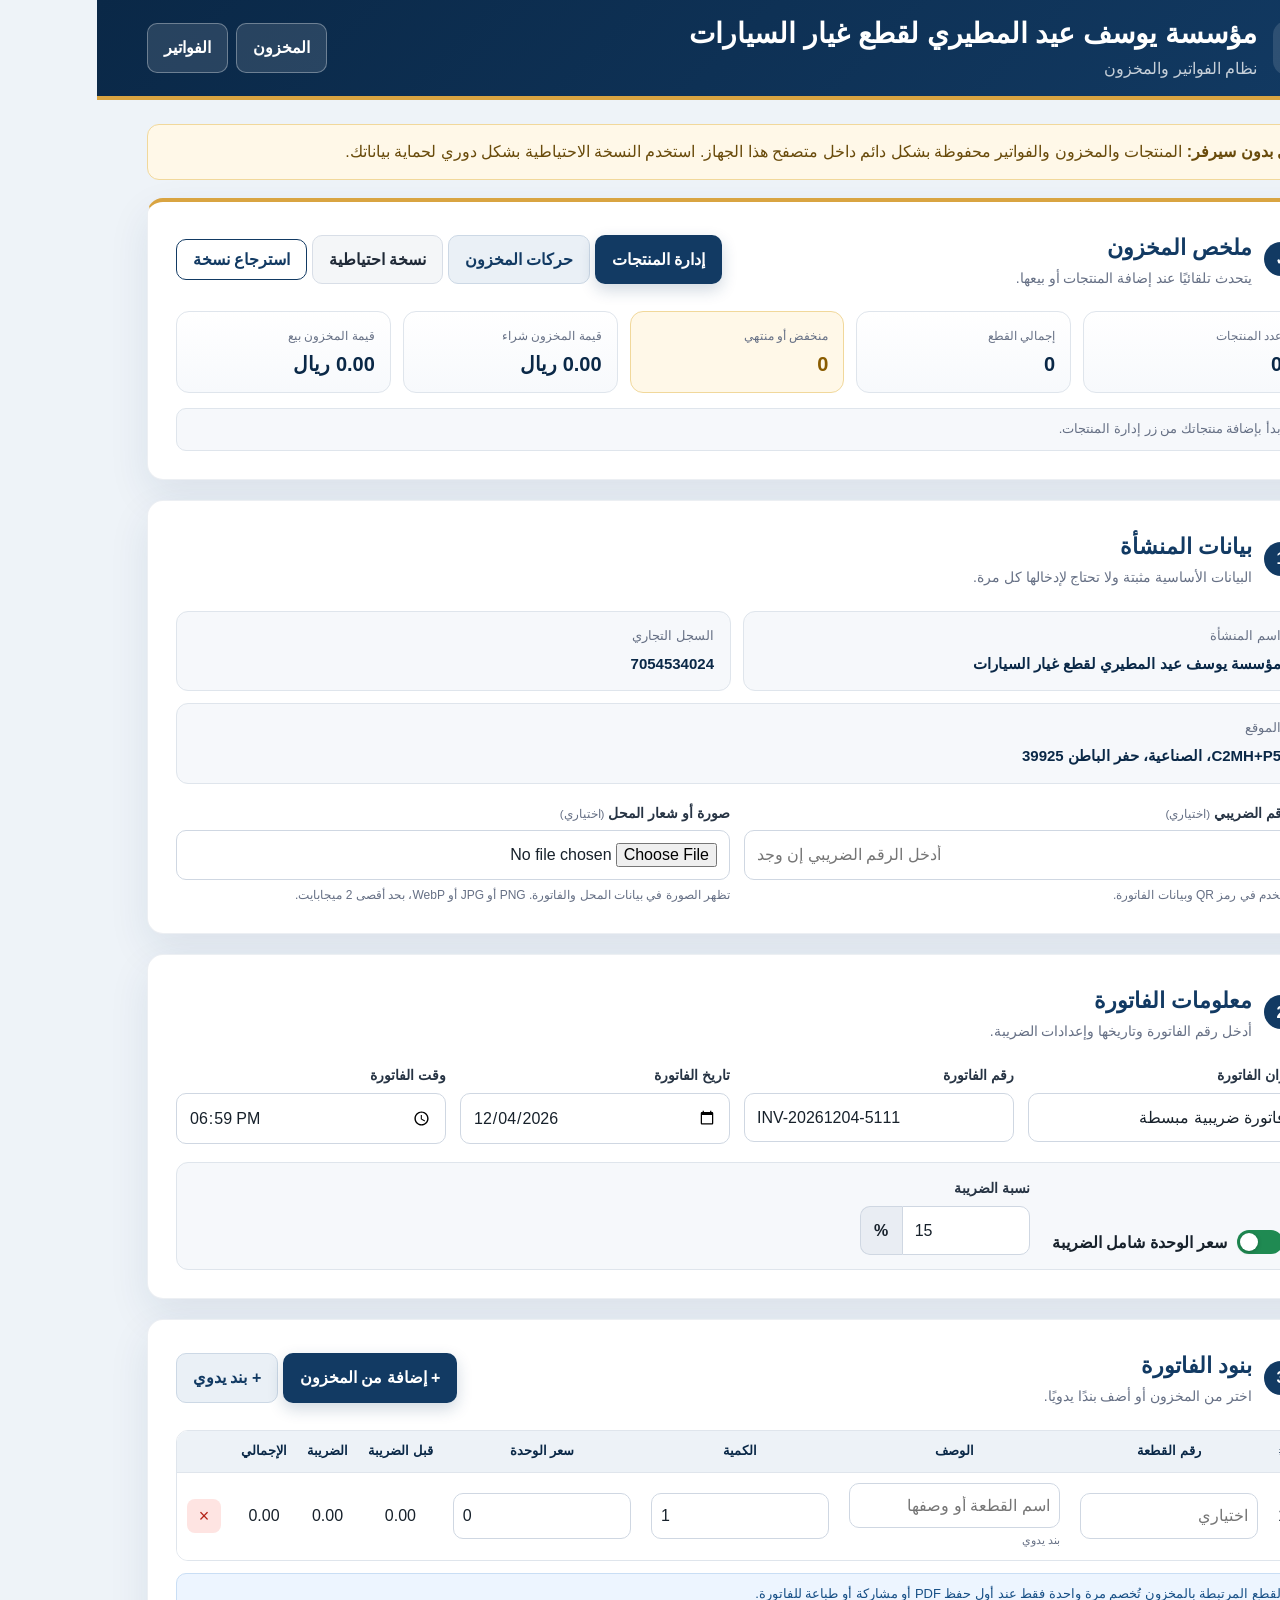
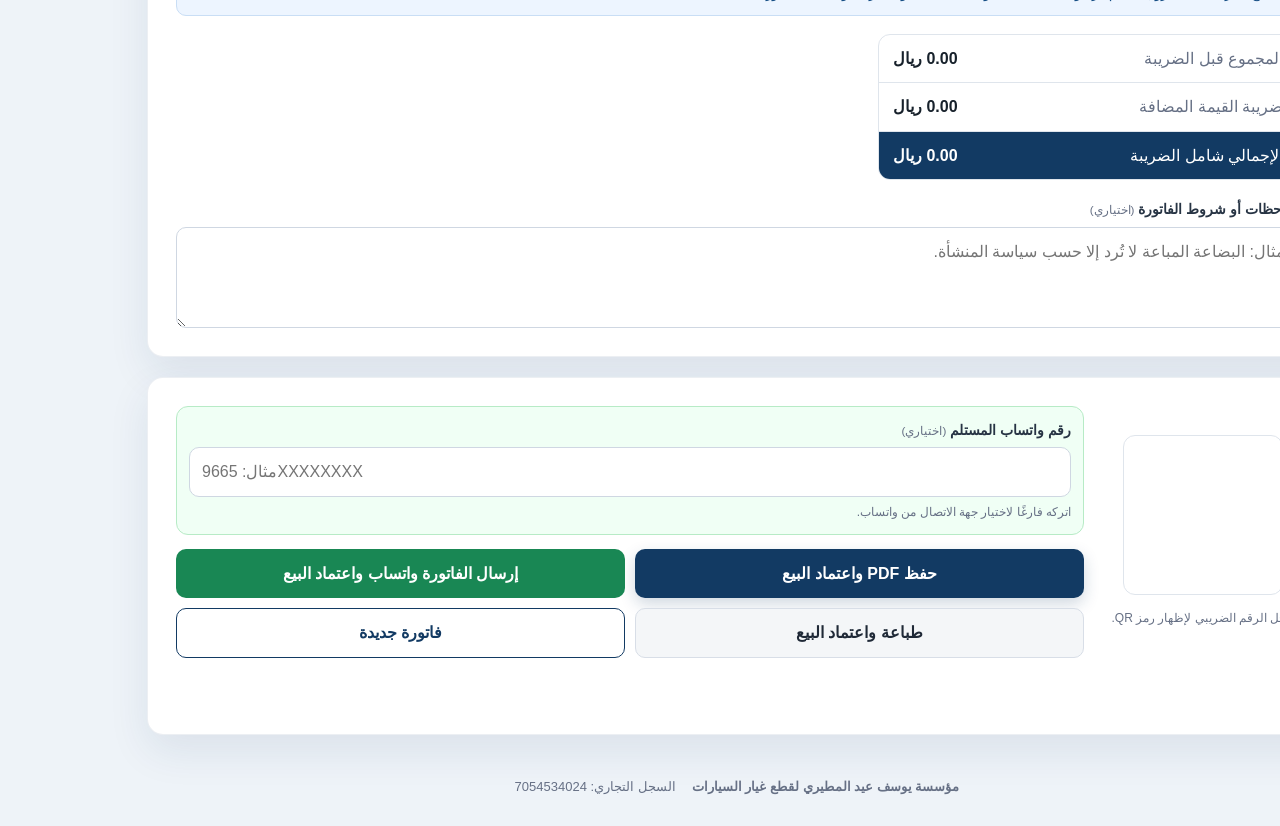
<file: index.html>
<!doctype html>
<html lang="ar" dir="rtl">
<head>
  <meta charset="utf-8">
  <meta name="viewport" content="width=device-width, initial-scale=1, viewport-fit=cover">
  <meta name="theme-color" content="#123a63">
  <meta name="description" content="نظام فواتير ومخزون مؤسسة يوسف عيد المطيري لقطع غيار السيارات">
  <title>الفواتير والمخزون | مؤسسة يوسف عيد المطيري</title>
  <link rel="icon" href="favicon.svg" type="image/svg+xml">
  <!-- أنماط الموقع -->
  <link rel="stylesheet" href="assets/css/style.css">
</head>
<body>
  <!-- ============================================================
       الرأس
       ============================================================ -->
  <header class="site-header no-print">
    <div class="header-inner">
      <div class="brand-mark" aria-hidden="true">🚘</div>
      <div class="brand-copy">
        <h1>مؤسسة يوسف عيد المطيري لقطع غيار السيارات</h1>
        <p>نظام الفواتير والمخزون</p>
      </div>
      <div class="header-actions">
        <button class="btn btn-ghost" id="productsBtn" type="button">المخزون</button>
        <button class="btn btn-ghost" id="historyBtn" type="button">الفواتير</button>
      </div>
    </div>
  </header>

  <!-- ============================================================
       المحتوى الرئيسي
       ============================================================ -->
  <main class="page-shell no-print">

    <!-- إشعار عام -->
    <section class="notice-card">
      <strong>يعمل بدون سيرفر:</strong>
      المنتجات والمخزون والفواتير محفوظة بشكل دائم داخل متصفح هذا الجهاز.
      استخدم النسخة الاحتياطية بشكل دوري لحماية بياناتك.
    </section>

    <!-- لوحة تحكم المخزون -->
    <section class="panel inventory-dashboard">
      <div class="section-heading section-heading-actions">
        <div class="heading-main">
          <span class="step">✓</span>
          <div>
            <h2>ملخص المخزون</h2>
            <p>يتحدث تلقائيًا عند إضافة المنتجات أو بيعها.</p>
          </div>
        </div>
        <div class="dashboard-actions">
          <button class="btn btn-primary" id="openProductsBtn" type="button">إدارة المنتجات</button>
          <button class="btn btn-secondary" id="openMovementsBtn" type="button">حركات المخزون</button>
          <button class="btn btn-light" id="exportBackupBtn" type="button">نسخة احتياطية</button>
          <label class="btn btn-outline file-button">
            استرجاع نسخة
            <input id="importBackupInput" type="file" accept="application/json,.json" hidden>
          </label>
        </div>
      </div>

      <div class="stats-grid">
        <article class="stat-card"><span>عدد المنتجات</span><strong id="statProducts">0</strong></article>
        <article class="stat-card"><span>إجمالي القطع</span><strong id="statUnits">0</strong></article>
        <article class="stat-card warning"><span>منخفض أو منتهي</span><strong id="statLowStock">0</strong></article>
        <article class="stat-card"><span>قيمة المخزون شراء</span><strong id="statCostValue">0.00 ريال</strong></article>
        <article class="stat-card"><span>قيمة المخزون بيع</span><strong id="statSaleValue">0.00 ريال</strong></article>
      </div>

      <div id="lowStockPreview" class="low-stock-preview"></div>
    </section>

    <!-- بيانات المنشأة -->
    <section class="panel">
      <div class="section-heading">
        <span class="step">1</span>
        <div>
          <h2>بيانات المنشأة</h2>
          <p>البيانات الأساسية مثبتة ولا تحتاج لإدخالها كل مرة.</p>
        </div>
      </div>

      <div class="business-grid">
        <div class="business-card">
          <span>اسم المنشأة</span>
          <strong>مؤسسة يوسف عيد المطيري لقطع غيار السيارات</strong>
        </div>
        <div class="business-card">
          <span>السجل التجاري</span>
          <strong>7054534024</strong>
        </div>
        <div class="business-card business-card-wide">
          <span>الموقع</span>
          <strong>C2MH+P5، الصناعية، حفر الباطن 39925</strong>
        </div>
      </div>

      <div class="form-grid form-grid-2 top-gap">
        <label class="field">
          <span>الرقم الضريبي <small>(اختياري)</small></span>
          <input id="sellerVatNumber" inputmode="numeric" maxlength="15" autocomplete="off" placeholder="أدخل الرقم الضريبي إن وجد">
          <small class="hint">يُستخدم في رمز QR وبيانات الفاتورة.</small>
        </label>
        <label class="field">
          <span>صورة أو شعار المحل <small>(اختياري)</small></span>
          <input id="logoUpload" type="file" accept="image/png,image/jpeg,image/webp">
          <small class="hint" id="logoStatus">تظهر الصورة في بيانات المحل والفاتورة. PNG أو JPG أو WebP، بحد أقصى 2 ميجابايت.</small>
        </label>
      </div>
      <div class="logo-preview-wrap" id="logoPreviewWrap" hidden>
        <img id="logoPreview" alt="معاينة شعار المنشأة">
        <button class="text-button danger" id="removeLogoBtn" type="button">حذف الشعار</button>
      </div>
    </section>

    <!-- معلومات الفاتورة -->
    <section class="panel">
      <div class="section-heading">
        <span class="step">2</span>
        <div>
          <h2>معلومات الفاتورة</h2>
          <p>أدخل رقم الفاتورة وتاريخها وإعدادات الضريبة.</p>
        </div>
      </div>

      <div class="form-grid form-grid-4 invoice-info-grid">
        <label class="field">
          <span>عنوان الفاتورة</span>
          <input id="invoiceTitle" value="فاتورة ضريبية مبسطة" maxlength="80">
        </label>
        <label class="field">
          <span>رقم الفاتورة</span>
          <input id="invoiceNumber" class="latin-digits" lang="en-US" dir="ltr" maxlength="40">
        </label>
        <label class="field">
          <span>تاريخ الفاتورة</span>
          <input id="invoiceDate" class="latin-digits" lang="en-GB" dir="ltr" type="date">
        </label>
        <label class="field">
          <span>وقت الفاتورة</span>
          <input id="invoiceTime" class="latin-digits" lang="en-GB" dir="ltr" type="time" step="60">
        </label>
      </div>

      <div class="tax-row top-gap">
        <label class="switch-field">
          <input id="taxIncluded" type="checkbox" checked>
          <span class="switch"></span>
          <span>سعر الوحدة شامل الضريبة</span>
        </label>
        <label class="field compact-field">
          <span>نسبة الضريبة</span>
          <div class="input-suffix">
            <input id="taxRate" type="number" min="0" max="100" step="0.01" value="15">
            <b>%</b>
          </div>
        </label>
      </div>
    </section>

    <!-- بنود الفاتورة -->
    <section class="panel">
      <div class="section-heading section-heading-actions">
        <div class="heading-main">
          <span class="step">3</span>
          <div>
            <h2>بنود الفاتورة</h2>
            <p>اختر من المخزون أو أضف بندًا يدويًا.</p>
          </div>
        </div>
        <div class="inline-actions">
          <button class="btn btn-primary" id="addFromInventoryBtn" type="button">+ إضافة من المخزون</button>
          <button class="btn btn-secondary" id="addItemBtn" type="button">+ بند يدوي</button>
        </div>
      </div>

      <div class="table-scroll">
        <table class="items-table">
          <thead>
            <tr>
              <th>#</th>
              <th>رقم القطعة</th>
              <th>الوصف</th>
              <th>الكمية</th>
              <th>سعر الوحدة</th>
              <th>قبل الضريبة</th>
              <th>الضريبة</th>
              <th>الإجمالي</th>
              <th></th>
            </tr>
          </thead>
          <tbody id="itemsBody"></tbody>
        </table>
      </div>

      <div class="inventory-commit-note">
        القطع المرتبطة بالمخزون تُخصم مرة واحدة فقط عند أول حفظ PDF أو مشاركة أو طباعة للفاتورة.
      </div>

      <div class="summary-wrap">
        <div class="summary-card">
          <div><span>المجموع قبل الضريبة</span><strong id="subtotalAmount">0.00 ريال</strong></div>
          <div><span>ضريبة القيمة المضافة</span><strong id="taxAmount">0.00 ريال</strong></div>
          <div class="summary-total"><span>الإجمالي شامل الضريبة</span><strong id="totalAmount">0.00 ريال</strong></div>
        </div>
      </div>

      <label class="field top-gap">
        <span>ملاحظات أو شروط الفاتورة <small>(اختياري)</small></span>
        <textarea id="invoiceTerms" rows="3" maxlength="600" placeholder="مثال: البضاعة المباعة لا تُرد إلا حسب سياسة المنشأة."></textarea>
      </label>
    </section>

    <!-- لوحة الإجراءات النهائية -->
    <section class="panel action-panel">
      <div class="qr-preview">
        <canvas id="qrCanvas" width="160" height="160" aria-label="رمز QR للفاتورة"></canvas>
        <p id="qrHint">أدخل الرقم الضريبي لإظهار رمز QR.</p>
      </div>
      <div class="action-content">
        <label class="field whatsapp-recipient-field">
          <span>رقم واتساب المستلم <small>(اختياري)</small></span>
          <input id="whatsappNumber" class="latin-digits" lang="en-US" dir="ltr" inputmode="tel" autocomplete="tel" maxlength="18" placeholder="مثال: 9665XXXXXXXX">
          <small class="hint">اتركه فارغًا لاختيار جهة الاتصال من واتساب.</small>
        </label>
        <div class="action-buttons">
          <button class="btn btn-primary" id="savePdfBtn" type="button">حفظ PDF واعتماد البيع</button>
          <button class="btn btn-whatsapp" id="sharePdfBtn" type="button">إرسال الفاتورة واتساب واعتماد البيع</button>
          <button class="btn btn-light" id="printBtn" type="button">طباعة واعتماد البيع</button>
          <button class="btn btn-outline" id="newInvoiceBtn" type="button">فاتورة جديدة</button>
        </div>
      </div>
      <p class="action-note" id="actionStatus" aria-live="polite"></p>
    </section>

  </main>

  <!-- ============================================================
       التذييل
       ============================================================ -->
  <footer class="site-footer no-print">
    <strong>مؤسسة يوسف عيد المطيري لقطع غيار السيارات</strong>
    <span>السجل التجاري: 7054534024</span>
  </footer>

  <!-- ============================================================
       المودالات
       ============================================================ -->

  <!-- مودال إدارة المنتجات -->
  <div class="modal no-print" id="productsModal" aria-hidden="true">
    <div class="modal-backdrop" data-close-products></div>
    <section class="modal-card modal-wide" role="dialog" aria-modal="true" aria-labelledby="productsTitle">
      <header class="modal-header">
        <div>
          <h2 id="productsTitle">إدارة المنتجات والمخزون</h2>
          <p>إضافة وتعديل وحذف وبحث وتصدير المنتجات.</p>
        </div>
        <button class="icon-button" id="closeProductsBtn" type="button" aria-label="إغلاق">×</button>
      </header>
      <div class="modal-body">
        <form id="productForm" class="product-form">
          <input id="productId" type="hidden">
          <div class="form-grid form-grid-4">
            <label class="field"><span>اسم المنتج *</span><input id="productName" maxlength="120" required placeholder="مثال: فلتر زيت"></label>
            <label class="field"><span>رقم القطعة</span><input id="productPartNumber" maxlength="80" placeholder="Part Number"></label>
            <label class="field"><span>الباركود</span><input id="productBarcode" maxlength="80" inputmode="numeric" placeholder="امسح أو اكتب الباركود"></label>
            <label class="field"><span>الشركة المصنعة</span><input id="productBrand" maxlength="80" placeholder="مثال: Toyota"></label>
            <label class="field"><span>سعر الشراء</span><input id="productCostPrice" type="number" min="0" step="0.01" value="0"></label>
            <label class="field"><span>سعر البيع *</span><input id="productSalePrice" type="number" min="0" step="0.01" value="0" required></label>
            <label class="field"><span>الكمية الحالية *</span><input id="productStock" type="number" min="0" step="0.01" value="0" required></label>
            <label class="field"><span>حد التنبيه</span><input id="productMinStock" type="number" min="0" step="0.01" value="2"></label>
            <label class="field"><span>السيارات المتوافقة</span><input id="productVehicles" maxlength="180" placeholder="كامري 2012-2017"></label>
            <label class="field"><span>موقع الرف</span><input id="productShelf" maxlength="60" placeholder="A-12"></label>
            <label class="field field-span-2"><span>ملاحظات</span><input id="productNotes" maxlength="240" placeholder="أي تفاصيل إضافية"></label>
          </div>
          <div class="form-actions">
            <button class="btn btn-primary" id="saveProductBtn" type="submit">حفظ المنتج</button>
            <button class="btn btn-light" id="resetProductBtn" type="button">تفريغ الحقول</button>
          </div>
        </form>

        <div class="product-toolbar">
          <label class="field search-field"><span>بحث سريع</span><input id="productSearch" placeholder="الاسم، رقم القطعة، الباركود، الشركة أو السيارة"></label>
          <button class="btn btn-secondary" id="exportProductsCsvBtn" type="button">تصدير Excel CSV</button>
        </div>

        <div class="table-scroll product-table-scroll">
          <table class="items-table product-table">
            <thead>
              <tr>
                <th>المنتج</th><th>رقم القطعة</th><th>الباركود</th><th>سعر الشراء</th><th>سعر البيع</th><th>الكمية</th><th>الحالة</th><th>إجراءات</th>
              </tr>
            </thead>
            <tbody id="productsBody"></tbody>
          </table>
        </div>
        <div id="productsEmpty" class="history-empty" hidden>ما أضفت منتجات حتى الآن.</div>
      </div>
    </section>
  </div>

  <!-- مودال اختيار منتج من المخزون -->
  <div class="modal no-print" id="productPickerModal" aria-hidden="true">
    <div class="modal-backdrop" data-close-picker></div>
    <section class="modal-card" role="dialog" aria-modal="true" aria-labelledby="pickerTitle">
      <header class="modal-header">
        <div><h2 id="pickerTitle">اختيار منتج من المخزون</h2><p>ابحث بالاسم أو رقم القطعة أو الباركود.</p></div>
        <button class="icon-button" id="closePickerBtn" type="button" aria-label="إغلاق">×</button>
      </header>
      <div class="modal-body">
        <label class="field"><span>بحث</span><input id="pickerSearch" autofocus placeholder="ابدأ الكتابة أو امسح الباركود"></label>
        <div id="pickerList" class="picker-list"></div>
      </div>
    </section>
  </div>

  <!-- مودال حركات المخزون -->
  <div class="modal no-print" id="movementsModal" aria-hidden="true">
    <div class="modal-backdrop" data-close-movements></div>
    <section class="modal-card" role="dialog" aria-modal="true" aria-labelledby="movementsTitle">
      <header class="modal-header">
        <div><h2 id="movementsTitle">حركات المخزون</h2><p>آخر عمليات الإضافة والتعديل والبيع.</p></div>
        <button class="icon-button" id="closeMovementsBtn" type="button" aria-label="إغلاق">×</button>
      </header>
      <div class="history-list" id="movementsList"></div>
    </section>
  </div>

  <!-- مودال قائمة الفواتير المحفوظة -->
  <div class="modal no-print" id="historyModal" aria-hidden="true">
    <div class="modal-backdrop" data-close-history></div>
    <section class="modal-card" role="dialog" aria-modal="true" aria-labelledby="historyTitle">
      <header class="modal-header">
        <div>
          <h2 id="historyTitle">الفواتير المحفوظة</h2>
          <p>الفاتورة المعتمدة لا تخصم المخزون مرة ثانية.</p>
        </div>
        <button class="icon-button" id="closeHistoryBtn" type="button" aria-label="إغلاق">×</button>
      </header>
      <div class="history-list" id="historyList"></div>
    </section>
  </div>

  <!-- حاوية الطباعة (مخفية) -->
  <div id="invoicePrintContainer" class="invoice-print-container" aria-hidden="true"></div>

  <!-- ============================================================
       المكتبات الخارجية
       ============================================================ -->
  <script src="assets/vendor/qrcode.min.js"></script>
  <script src="assets/vendor/html2canvas.min.js"></script>
  <script src="assets/vendor/jspdf.umd.min.js"></script>

  <!-- ============================================================
       كود التطبيق الرئيسي
       ============================================================ -->
  <script src="assets/js/app.js"></script>
</body>
</html>
</file>
<file: assets/css/style.css>
/* ============================================================
   المتغيرات العامة
   ============================================================ */
:root {
  --navy: #123a63;
  --navy-dark: #0a2847;
  --gold: #d9a441;
  --green: #1f8a52;
  --red: #b42318;
  --ink: #17212b;
  --muted: #667085;
  --line: #dfe5ec;
  --soft: #f6f8fb;
  --white: #ffffff;
  --shadow: 0 16px 42px rgba(18, 58, 99, 0.09);
  --radius: 16px;
  --font: "Segoe UI", Tahoma, Arial, sans-serif;
}

/* ============================================================
   إعادة تعيين وتنسيقات عامة
   ============================================================ */
* {
  box-sizing: border-box;
}
html {
  scroll-behavior: smooth;
}
body {
  margin: 0;
  background: #eef3f8;
  color: var(--ink);
  font-family: var(--font);
  line-height: 1.6;
}
button,
input,
textarea {
  font: inherit;
}
button {
  touch-action: manipulation;
  cursor: pointer;
}
[hidden] {
  display: none !important;
}

/* ============================================================
   الرأس
   ============================================================ */
.site-header {
  background: linear-gradient(135deg, var(--navy-dark), var(--navy));
  color: var(--white);
  border-bottom: 4px solid var(--gold);
}
.header-inner {
  width: min(1180px, calc(100% - 32px));
  margin: 0 auto;
  min-height: 96px;
  display: flex;
  align-items: center;
  gap: 16px;
}
.brand-mark {
  width: 54px;
  height: 54px;
  border-radius: 14px;
  background: rgba(255, 255, 255, 0.12);
  display: grid;
  place-items: center;
  font-size: 28px;
  flex: 0 0 auto;
}
.brand-copy {
  flex: 1;
}
.brand-copy h1 {
  margin: 0;
  font-size: clamp(18px, 2.5vw, 28px);
  line-height: 1.35;
}
.brand-copy p {
  margin: 3px 0 0;
  color: rgba(255, 255, 255, 0.76);
}
.header-actions {
  display: flex;
  align-items: center;
  gap: 8px;
  flex-wrap: wrap;
}

/* ============================================================
   التذييل
   ============================================================ */
.site-footer {
  width: min(1180px, calc(100% - 32px));
  margin: 0 auto 28px;
  color: var(--muted);
  display: flex;
  justify-content: center;
  flex-wrap: wrap;
  gap: 8px 16px;
  font-size: 13px;
}

/* ============================================================
   الهيكل العام للمحتوى
   ============================================================ */
.page-shell {
  width: min(1180px, calc(100% - 32px));
  margin: 24px auto 42px;
}
.notice-card {
  background: #fff8e8;
  border: 1px solid #f1d89b;
  color: #694b0b;
  border-radius: 12px;
  padding: 14px 16px;
  margin-bottom: 18px;
}
.panel {
  background: var(--white);
  border: 1px solid rgba(18, 58, 99, 0.08);
  border-radius: var(--radius);
  box-shadow: var(--shadow);
  padding: clamp(18px, 3vw, 28px);
  margin-bottom: 20px;
}

/* ============================================================
   عناوين الأقسام
   ============================================================ */
.section-heading {
  display: flex;
  align-items: center;
  gap: 12px;
  margin-bottom: 22px;
}
.section-heading-actions {
  justify-content: space-between;
  gap: 18px;
  flex-wrap: wrap;
}
.section-heading h2 {
  margin: 0;
  color: var(--navy);
  font-size: 22px;
}
.section-heading p {
  margin: 2px 0 0;
  color: var(--muted);
  font-size: 14px;
}
.heading-main {
  display: flex;
  align-items: center;
  gap: 12px;
}
.step {
  width: 34px;
  height: 34px;
  border-radius: 50%;
  background: var(--navy);
  color: var(--white);
  display: grid;
  place-items: center;
  font-weight: 800;
  flex: 0 0 auto;
}

/* ============================================================
   شبكات النماذج والعناصر
   ============================================================ */
.form-grid {
  display: grid;
  gap: 14px;
}
.form-grid-2 {
  grid-template-columns: repeat(2, minmax(0, 1fr));
}
.form-grid-3 {
  grid-template-columns: repeat(3, minmax(0, 1fr));
}
.form-grid-4 {
  grid-template-columns: repeat(4, minmax(0, 1fr));
}
.field-span-2 {
  grid-column: span 2;
}
.top-gap {
  margin-top: 18px;
}
.field {
  display: flex;
  flex-direction: column;
  gap: 6px;
  min-width: 0;
}
.field > span {
  font-weight: 700;
  color: #273444;
  font-size: 14px;
}
.field small {
  font-weight: 400;
  color: var(--muted);
}
.hint {
  color: var(--muted);
  font-size: 12px;
}
.compact-field {
  width: 170px;
}

input,
textarea {
  width: 100%;
  border: 1px solid #cfd7e2;
  border-radius: 10px;
  background: var(--white);
  color: var(--ink);
  padding: 11px 12px;
  outline: none;
  transition: border-color 0.2s, box-shadow 0.2s;
}
input:focus,
textarea:focus {
  border-color: var(--navy);
  box-shadow: 0 0 0 3px rgba(18, 58, 99, 0.12);
}
input:focus-visible,
textarea:focus-visible {
  outline: 2px solid var(--navy);
  outline-offset: 2px;
}
textarea {
  resize: vertical;
  min-height: 90px;
}

/* تنسيق الحقول الرقمية والتواريخ */
.latin-digits,
input[type="number"],
input[type="date"],
input[type="time"],
input[inputmode="numeric"],
input[inputmode="decimal"],
input[inputmode="tel"] {
  direction: ltr;
  text-align: left;
  font-variant-numeric: tabular-nums;
  unicode-bidi: plaintext;
}

/* ============================================================
   بطاقات الأعمال
   ============================================================ */
.business-grid {
  display: grid;
  grid-template-columns: repeat(2, minmax(0, 1fr));
  gap: 12px;
}
.business-card {
  background: var(--soft);
  border: 1px solid var(--line);
  border-radius: 12px;
  padding: 14px 16px;
}
.business-card-wide {
  grid-column: 1 / -1;
}
.business-card span {
  display: block;
  color: var(--muted);
  font-size: 13px;
  margin-bottom: 4px;
}
.business-card strong {
  color: var(--navy-dark);
  font-size: 15px;
}

/* ============================================================
   معاينة الشعار
   ============================================================ */
.logo-preview-wrap {
  margin-top: 14px;
  display: flex;
  align-items: center;
  gap: 12px;
}
.logo-preview-wrap img {
  width: 160px;
  height: 105px;
  object-fit: cover;
  border: 1px solid var(--line);
  border-radius: 12px;
  background: var(--white);
  padding: 6px;
}
.text-button {
  border: 0;
  background: transparent;
  cursor: pointer;
  padding: 6px;
  font-weight: 700;
}
.text-button.danger {
  color: var(--red);
}
.text-button.danger:hover {
  text-decoration: underline;
}

/* ============================================================
   إعدادات الضريبة
   ============================================================ */
.tax-row {
  display: flex;
  align-items: end;
  gap: 22px;
  flex-wrap: wrap;
  padding: 14px;
  background: var(--soft);
  border: 1px solid var(--line);
  border-radius: 12px;
}
.switch-field {
  display: inline-flex;
  align-items: center;
  gap: 10px;
  cursor: pointer;
  font-weight: 700;
}
.switch-field input {
  position: absolute;
  opacity: 0;
  pointer-events: none;
}
.switch {
  width: 46px;
  height: 24px;
  border-radius: 999px;
  background: #aab5c2;
  position: relative;
  transition: 0.2s;
}
.switch::after {
  content: "";
  width: 18px;
  height: 18px;
  border-radius: 50%;
  background: white;
  position: absolute;
  top: 3px;
  right: 3px;
  transition: 0.2s;
  box-shadow: 0 1px 4px rgba(0, 0, 0, 0.25);
}
.switch-field input:checked + .switch {
  background: var(--green);
}
.switch-field input:checked + .switch::after {
  right: 25px;
}
.input-suffix {
  display: flex;
}
.input-suffix input {
  border-radius: 0 10px 10px 0;
}
.input-suffix b {
  min-width: 42px;
  display: grid;
  place-items: center;
  background: #e9edf3;
  border: 1px solid #cfd7e2;
  border-right: 0;
  border-radius: 10px 0 0 10px;
}

/* ============================================================
   الجداول (الفواتير والمنتجات)
   ============================================================ */
.table-scroll {
  overflow-x: auto;
  border: 1px solid var(--line);
  border-radius: 12px;
}
.items-table {
  width: 100%;
  min-width: 980px;
  border-collapse: collapse;
  background: white;
}
.items-table th,
.items-table td {
  border-bottom: 1px solid var(--line);
  padding: 10px;
  text-align: center;
  vertical-align: middle;
}
.items-table th {
  background: #edf2f7;
  color: var(--navy-dark);
  font-size: 13px;
  white-space: nowrap;
}
.items-table tbody tr:last-child td {
  border-bottom: 0;
}
.items-table input {
  min-width: 92px;
  padding: 9px;
}
.items-table .description-input {
  min-width: 190px;
}
.amount-cell {
  white-space: nowrap;
  font-variant-numeric: tabular-nums;
}
.delete-item {
  border: 0;
  background: #fee4e2;
  color: var(--red);
  width: 34px;
  height: 34px;
  border-radius: 8px;
  cursor: pointer;
  font-size: 18px;
  transition: background 0.2s;
}
.delete-item:hover {
  background: #fccbc8;
}

/* ============================================================
   ملخص الفاتورة
   ============================================================ */
.summary-wrap {
  display: flex;
  justify-content: flex-start;
  margin-top: 18px;
}
.summary-card {
  width: min(100%, 420px);
  border: 1px solid var(--line);
  border-radius: 12px;
  overflow: hidden;
}
.summary-card > div {
  display: flex;
  justify-content: space-between;
  gap: 18px;
  padding: 11px 14px;
  border-bottom: 1px solid var(--line);
}
.summary-card > div:last-child {
  border-bottom: 0;
}
.summary-card span {
  color: var(--muted);
}
.summary-card strong {
  white-space: nowrap;
  font-variant-numeric: tabular-nums;
}
.summary-total {
  background: var(--navy);
  color: white;
}
.summary-total span,
.summary-total strong {
  color: white;
}

/* ============================================================
   لوحة الإجراءات (QR + أزرار)
   ============================================================ */
.action-panel {
  display: grid;
  grid-template-columns: 190px 1fr;
  gap: 24px;
  align-items: center;
}
.qr-preview {
  text-align: center;
}
.qr-preview canvas {
  width: 160px;
  height: 160px;
  max-width: 100%;
  border: 1px solid var(--line);
  border-radius: 12px;
  padding: 8px;
  background: white;
}
.qr-preview p {
  margin: 6px 0 0;
  font-size: 12px;
  color: var(--muted);
}
.action-content {
  display: grid;
  gap: 14px;
}
.whatsapp-recipient-field {
  background: #f0fff5;
  border: 1px solid #b7ebc6;
  border-radius: 12px;
  padding: 12px;
}
.action-buttons {
  display: grid;
  grid-template-columns: repeat(2, minmax(0, 1fr));
  gap: 10px;
}
.action-note {
  grid-column: 1 / -1;
  min-height: 24px;
  margin: 0;
  text-align: center;
  color: var(--muted);
}

/* ============================================================
   الأزرار
   ============================================================ */
.btn {
  border: 1px solid transparent;
  border-radius: 10px;
  padding: 11px 16px;
  font-weight: 800;
  cursor: pointer;
  transition: transform 0.15s, opacity 0.15s, box-shadow 0.15s, background 0.15s;
}
.btn:hover:not(:disabled) {
  transform: translateY(-1px);
}
.btn:disabled {
  opacity: 0.55;
  cursor: not-allowed;
  transform: none;
}
.btn-primary {
  background: var(--navy);
  color: white;
  box-shadow: 0 6px 16px rgba(18, 58, 99, 0.2);
}
.btn-primary:hover:not(:disabled) {
  background: var(--navy-dark);
  box-shadow: 0 8px 20px rgba(18, 58, 99, 0.3);
}
.btn-secondary {
  background: #eaf0f6;
  color: var(--navy);
  border-color: #ccd8e5;
}
.btn-secondary:hover:not(:disabled) {
  background: #dce4ed;
}
.btn-whatsapp {
  background: #198754;
  color: white;
}
.btn-whatsapp:hover:not(:disabled) {
  background: #146c43;
}
.btn-light {
  background: #f4f6f8;
  color: #1f2937;
  border-color: #d8dee7;
}
.btn-light:hover:not(:disabled) {
  background: #e5e9ed;
}
.btn-outline {
  background: white;
  color: var(--navy);
  border-color: var(--navy);
}
.btn-outline:hover:not(:disabled) {
  background: var(--soft);
}
.btn-ghost {
  background: rgba(255, 255, 255, 0.12);
  color: white;
  border-color: rgba(255, 255, 255, 0.32);
}
.btn-ghost:hover:not(:disabled) {
  background: rgba(255, 255, 255, 0.2);
}

/* ============================================================
   لوحة التحكم (المخزون)
   ============================================================ */
.inventory-dashboard {
  border-top: 4px solid var(--gold);
}
.stats-grid {
  display: grid;
  grid-template-columns: repeat(5, minmax(0, 1fr));
  gap: 12px;
}
.stat-card {
  border: 1px solid var(--line);
  border-radius: 13px;
  padding: 15px;
  background: linear-gradient(180deg, #fff, #f7f9fc);
  min-width: 0;
}
.stat-card span {
  display: block;
  color: var(--muted);
  font-size: 12px;
  margin-bottom: 5px;
}
.stat-card strong {
  display: block;
  color: var(--navy-dark);
  font-size: 20px;
  line-height: 1.3;
  overflow-wrap: anywhere;
}
.stat-card.warning {
  background: #fff8e8;
  border-color: #f1d89b;
}
.stat-card.warning strong {
  color: #8a5c00;
}
.low-stock-preview {
  margin-top: 15px;
}
.low-stock-title {
  color: var(--red);
  font-weight: 800;
  margin-bottom: 8px;
}
.low-stock-chips {
  display: flex;
  gap: 8px;
  flex-wrap: wrap;
}
.low-stock-chips button {
  border: 1px solid #f1b8b3;
  color: #8f1d15;
  background: #fff2f0;
  border-radius: 999px;
  padding: 7px 11px;
  cursor: pointer;
  font-weight: 700;
  transition: background 0.2s;
}
.low-stock-chips button:hover {
  background: #ffe6e3;
}
.low-stock-chips b {
  margin-inline-start: 5px;
}
.stock-ok {
  background: #ecf8f1;
  color: #176b41;
  border: 1px solid #b8e2ca;
  border-radius: 10px;
  padding: 10px 12px;
  font-size: 13px;
}
.stock-empty {
  background: var(--soft);
  color: var(--muted);
  border: 1px solid var(--line);
  border-radius: 10px;
  padding: 10px 12px;
  font-size: 13px;
}
.inventory-commit-note {
  margin-top: 12px;
  padding: 10px 12px;
  border-radius: 10px;
  background: #edf5ff;
  color: #174f86;
  border: 1px solid #c9def5;
  font-size: 13px;
}

/* ============================================================
   روابط المخزون داخل البنود
   ============================================================ */
.linked-stock {
  display: block;
  margin-top: 4px;
  font-size: 11px;
  text-align: right;
  color: var(--green);
}
.linked-stock.low {
  color: var(--red);
}
.manual-item-label {
  display: block;
  margin-top: 4px;
  font-size: 11px;
  text-align: right;
  color: var(--muted);
}
.items-table input[readonly] {
  background: #f4f7fa;
  color: #445365;
  cursor: default;
}

/* ============================================================
   النوافذ المنبثقة (مودالات)
   ============================================================ */
.modal {
  position: fixed;
  inset: 0;
  z-index: 1000;
  display: none;
}
.modal.active {
  display: block;
}
.modal-backdrop {
  position: absolute;
  inset: 0;
  background: rgba(6, 24, 42, 0.62);
}
.modal-card {
  position: relative;
  width: min(760px, calc(100% - 24px));
  max-height: 84vh;
  overflow: hidden;
  margin: 7vh auto 0;
  background: white;
  border-radius: 16px;
  box-shadow: 0 24px 70px rgba(0, 0, 0, 0.26);
  display: flex;
  flex-direction: column;
}
.modal-wide {
  width: min(1180px, calc(100% - 24px));
  max-height: 92vh;
  margin-top: 4vh;
}
.modal-header {
  padding: 18px 20px;
  background: var(--navy);
  color: white;
  display: flex;
  justify-content: space-between;
  align-items: center;
  flex-shrink: 0;
}
.modal-header h2 {
  margin: 0;
  font-size: 20px;
}
.modal-header p {
  margin: 2px 0 0;
  color: rgba(255, 255, 255, 0.72);
  font-size: 13px;
}
.modal-body {
  padding: 18px;
  overflow-y: auto;
  flex: 1;
}
.icon-button {
  border: 0;
  background: rgba(255, 255, 255, 0.12);
  color: white;
  width: 38px;
  height: 38px;
  border-radius: 10px;
  cursor: pointer;
  font-size: 26px;
  line-height: 1;
  transition: background 0.2s;
}
.icon-button:hover {
  background: rgba(255, 255, 255, 0.2);
}

/* ============================================================
   قائمة الفواتير المحفوظة والحركات
   ============================================================ */
.history-list {
  padding: 16px;
  overflow-y: auto;
}
.history-empty {
  text-align: center;
  color: var(--muted);
  padding: 40px 12px;
}
.history-entry {
  border: 1px solid var(--line);
  border-radius: 12px;
  padding: 14px;
  margin-bottom: 10px;
}
.history-entry:last-child {
  margin-bottom: 0;
}
.history-entry-top {
  display: flex;
  justify-content: space-between;
  gap: 10px;
  flex-wrap: wrap;
}
.history-entry h3 {
  margin: 0;
  color: var(--navy);
  font-size: 16px;
}
.history-entry time {
  color: var(--muted);
  font-size: 12px;
}
.history-entry-details {
  display: flex;
  gap: 16px;
  flex-wrap: wrap;
  margin: 8px 0 10px;
  color: #4d5b69;
  font-size: 13px;
}
.history-entry-actions {
  display: flex;
  gap: 8px;
  flex-wrap: wrap;
}
.history-entry-actions button {
  border: 0;
  border-radius: 8px;
  padding: 7px 10px;
  cursor: pointer;
  font-weight: 700;
  transition: background 0.2s;
}
.history-load {
  background: #eaf0f6;
  color: var(--navy);
}
.history-load:hover {
  background: #dce4ed;
}
.history-delete {
  background: #fee4e2;
  color: var(--red);
}
.history-delete:hover {
  background: #fccbc8;
}
.history-status {
  padding: 3px 8px;
  border-radius: 999px;
  font-weight: 700;
}
.history-status.committed {
  background: #e8f7ef;
  color: #176b41;
}
.history-status.draft {
  background: #fff4dd;
  color: #8a5c00;
}

/* ============================================================
   إدارة المنتجات (داخل المودال)
   ============================================================ */
.product-form {
  padding: 16px;
  border: 1px solid var(--line);
  border-radius: 13px;
  background: var(--soft);
}
.product-form .form-actions {
  margin-top: 14px;
  display: flex;
  gap: 8px;
  flex-wrap: wrap;
}
.product-toolbar {
  margin: 18px 0 12px;
  display: flex;
  align-items: end;
  gap: 12px;
  justify-content: space-between;
  flex-wrap: wrap;
}
.search-field {
  flex: 1 1 420px;
}
.product-table-scroll {
  max-height: 43vh;
}
.product-table {
  min-width: 1120px;
}
.product-name-cell {
  text-align: right !important;
  min-width: 230px;
}
.product-name-cell strong {
  display: block;
  color: var(--navy-dark);
}
.product-name-cell small {
  display: block;
  color: var(--muted);
  margin-top: 2px;
  max-width: 320px;
}
.stock-badge {
  display: inline-flex;
  align-items: center;
  justify-content: center;
  border-radius: 999px;
  padding: 4px 9px;
  font-size: 11px;
  font-weight: 800;
  white-space: nowrap;
}
.stock-badge.available {
  background: #e8f7ef;
  color: #176b41;
}
.stock-badge.low {
  background: #fff4dd;
  color: #8a5c00;
}
.stock-badge.out {
  background: #fee8e7;
  color: var(--red);
}
.mini-btn {
  border: 0;
  border-radius: 7px;
  padding: 6px 8px;
  cursor: pointer;
  font-size: 11px;
  font-weight: 800;
  white-space: nowrap;
  transition: background 0.2s;
}
.mini-btn:disabled {
  opacity: 0.45;
  cursor: not-allowed;
}
.mini-btn.add {
  background: #e7f5ec;
  color: #176b41;
}
.mini-btn.add:hover:not(:disabled) {
  background: #cde8da;
}
.mini-btn.edit {
  background: #eaf0f6;
  color: var(--navy);
}
.mini-btn.edit:hover:not(:disabled) {
  background: #dce4ed;
}
.mini-btn.delete {
  background: #fee4e2;
  color: var(--red);
}
.mini-btn.delete:hover:not(:disabled) {
  background: #fccbc8;
}

/* ============================================================
   منتقي المنتجات (المودال الصغير)
   ============================================================ */
.picker-list {
  display: grid;
  gap: 10px;
  margin-top: 14px;
  max-height: 58vh;
  overflow-y: auto;
}
.picker-product {
  display: flex;
  justify-content: space-between;
  align-items: center;
  gap: 16px;
  border: 1px solid var(--line);
  border-radius: 12px;
  padding: 13px;
}
.picker-product h3 {
  margin: 0;
  color: var(--navy-dark);
  font-size: 16px;
}
.picker-product p {
  margin: 3px 0 7px;
  color: var(--muted);
  font-size: 12px;
}
.picker-meta {
  display: flex;
  align-items: center;
  gap: 12px;
  flex-wrap: wrap;
  font-size: 12px;
  color: #4b5a69;
}

/* ============================================================
   حركات المخزون
   ============================================================ */
.movement-entry {
  display: flex;
  gap: 12px;
  padding: 12px;
  border: 1px solid var(--line);
  border-radius: 12px;
  margin-bottom: 9px;
}
.movement-icon {
  width: 38px;
  height: 38px;
  border-radius: 10px;
  display: grid;
  place-items: center;
  flex: 0 0 auto;
  font-size: 20px;
  font-weight: 900;
}
.movement-icon.sale {
  background: #fee8e7;
  color: var(--red);
}
.movement-icon.restock,
.movement-icon.initial {
  background: #e8f7ef;
  color: var(--green);
}
.movement-icon.adjustment {
  background: #fff4dd;
  color: #8a5c00;
}
.movement-main {
  flex: 1;
  min-width: 0;
}
.movement-top {
  display: flex;
  justify-content: space-between;
  gap: 10px;
  flex-wrap: wrap;
}
.movement-top h3 {
  margin: 0;
  color: var(--navy-dark);
  font-size: 15px;
}
.movement-top time {
  color: var(--muted);
  font-size: 11px;
}
.movement-main p {
  margin: 2px 0 6px;
  color: var(--muted);
  font-size: 12px;
}
.movement-details {
  display: flex;
  gap: 12px;
  flex-wrap: wrap;
  font-size: 12px;
}
.positive {
  color: var(--green);
}
.negative {
  color: var(--red);
}

/* ============================================================
   الطباعة (مخفي عادة)
   ============================================================ */
.invoice-print-container {
  position: fixed;
  top: 0;
  left: -10000px;
  width: 210mm;
  min-height: 297mm;
  background: white;
  color: #111827;
  direction: rtl;
  font-family: Arial, Tahoma, sans-serif;
}
.print-sheet {
  width: 210mm;
  min-height: 297mm;
  padding: 12mm;
  background: white;
}
.print-header {
  display: grid;
  grid-template-columns: 105px 1fr 105px;
  align-items: start;
  gap: 12px;
  border-bottom: 3px solid var(--navy);
  padding-bottom: 14px;
}
.print-logo {
  width: 95px;
  height: 75px;
  object-fit: contain;
}
.print-header-center {
  text-align: center;
}
.print-header-center h1 {
  margin: 0;
  color: var(--navy);
  font-size: 22px;
}
.print-header-center p {
  margin: 4px 0 0;
  font-size: 12px;
  color: #475467;
}
.print-meta {
  text-align: left;
  font-size: 11px;
  direction: rtl;
}
.print-meta div {
  margin-bottom: 5px;
}
.print-business {
  margin-top: 14px;
  display: grid;
  grid-template-columns: repeat(2, minmax(0, 1fr));
  gap: 8px 14px;
  background: #f5f7fa;
  border: 1px solid #dce3eb;
  border-radius: 9px;
  padding: 10px 12px;
  font-size: 12px;
}
.print-business .wide {
  grid-column: 1 / -1;
}
.print-table {
  width: 100%;
  border-collapse: collapse;
  margin-top: 15px;
  font-size: 10px;
}
.print-table th,
.print-table td {
  border: 1px solid #b8c2ce;
  padding: 6px;
  text-align: center;
}
.print-table th {
  background: #eaf0f6;
  color: var(--navy-dark);
}
.print-table td.desc {
  text-align: right;
}
.print-bottom {
  display: grid;
  grid-template-columns: 1fr 150px;
  gap: 18px;
  margin-top: 15px;
  align-items: start;
}
.print-summary {
  border: 1px solid #b8c2ce;
  border-radius: 8px;
  overflow: hidden;
}
.print-summary div {
  display: flex;
  justify-content: space-between;
  padding: 8px 10px;
  border-bottom: 1px solid #d5dce4;
  font-size: 11px;
}
.print-summary div:last-child {
  border-bottom: 0;
  background: var(--navy);
  color: white;
  font-weight: 800;
}
.print-qr {
  text-align: center;
}
.print-qr canvas {
  width: 130px !important;
  height: 130px !important;
}
.print-terms {
  margin-top: 15px;
  border-top: 1px solid #d5dce4;
  padding-top: 10px;
  font-size: 11px;
  white-space: pre-wrap;
}
.print-footer {
  margin-top: 18px;
  padding-top: 10px;
  border-top: 1px solid #d5dce4;
  text-align: center;
  color: #667085;
  font-size: 10px;
}

/* ============================================================
   استجابة للشاشات المختلفة
   ============================================================ */
@media (max-width: 1050px) {
  .stats-grid {
    grid-template-columns: repeat(3, minmax(0, 1fr));
  }
  .form-grid-4 {
    grid-template-columns: repeat(2, minmax(0, 1fr));
  }
}

@media (max-width: 820px) {
  .form-grid-3,
  .form-grid-4 {
    grid-template-columns: 1fr 1fr;
  }
  .form-grid-3 .field:first-child,
  .invoice-info-grid .field:first-child {
    grid-column: 1 / -1;
  }
  .action-panel {
    grid-template-columns: 1fr;
  }
  .qr-preview {
    display: flex;
    align-items: center;
    justify-content: center;
    gap: 14px;
  }
  .qr-preview canvas {
    width: 130px;
    height: 130px;
  }
  .action-note {
    grid-column: auto;
  }
}

@media (max-width: 700px) {
  .header-inner {
    flex-wrap: wrap;
    padding: 14px 0;
    min-height: auto;
  }
  .brand-copy {
    min-width: calc(100% - 72px);
  }
  .header-actions {
    width: 100%;
  }
  .header-actions .btn {
    flex: 1;
  }
  .stats-grid {
    grid-template-columns: repeat(2, minmax(0, 1fr));
  }
  .stat-card:last-child {
    grid-column: 1 / -1;
  }
  .dashboard-actions,
  .inline-actions {
    width: 100%;
  }
  .dashboard-actions .btn,
  .dashboard-actions .file-button,
  .inline-actions .btn {
    flex: 1 1 100%;
  }
  .form-grid-4 {
    grid-template-columns: 1fr;
  }
  .field-span-2 {
    grid-column: auto;
  }
  .picker-product {
    align-items: stretch;
    flex-direction: column;
  }
  .picker-product .btn {
    width: 100%;
  }
}

@media (max-width: 620px) {
  .header-inner {
    width: min(100% - 20px, 1180px);
  }
  .brand-mark {
    width: 44px;
    height: 44px;
    font-size: 22px;
  }
  .brand-copy h1 {
    font-size: 16px;
  }
  .brand-copy p {
    font-size: 12px;
  }
  .btn-ghost {
    padding: 8px 10px;
    font-size: 13px;
  }
  .page-shell {
    width: min(100% - 20px, 1180px);
    margin-top: 14px;
  }
  .panel {
    padding: 16px;
    border-radius: 13px;
  }
  .business-grid,
  .form-grid-2,
  .form-grid-3,
  .form-grid-4 {
    grid-template-columns: 1fr;
  }
  .business-card-wide,
  .form-grid-3 .field:first-child,
  .invoice-info-grid .field:first-child {
    grid-column: auto;
  }
  .section-heading h2 {
    font-size: 19px;
  }
  .section-heading-actions {
    align-items: stretch;
  }
  .section-heading-actions > .btn {
    width: 100%;
  }
  .tax-row {
    align-items: stretch;
  }
  .compact-field {
    width: 100%;
  }
  .action-buttons {
    grid-template-columns: 1fr;
  }
  .qr-preview {
    flex-direction: column;
  }
}

/* ============================================================
   الطباعة (تجاوز كل شيء)
   ============================================================ */
@media print {
  @page {
    size: A4;
    margin: 0;
  }
  body {
    background: white;
  }
  body > *:not(.invoice-print-container) {
    display: none !important;
  }
  .invoice-print-container {
    position: static !important;
    left: auto !important;
    top: auto !important;
    display: block !important;
    width: 210mm !important;
    min-height: 297mm !important;
  }
}
</file>
